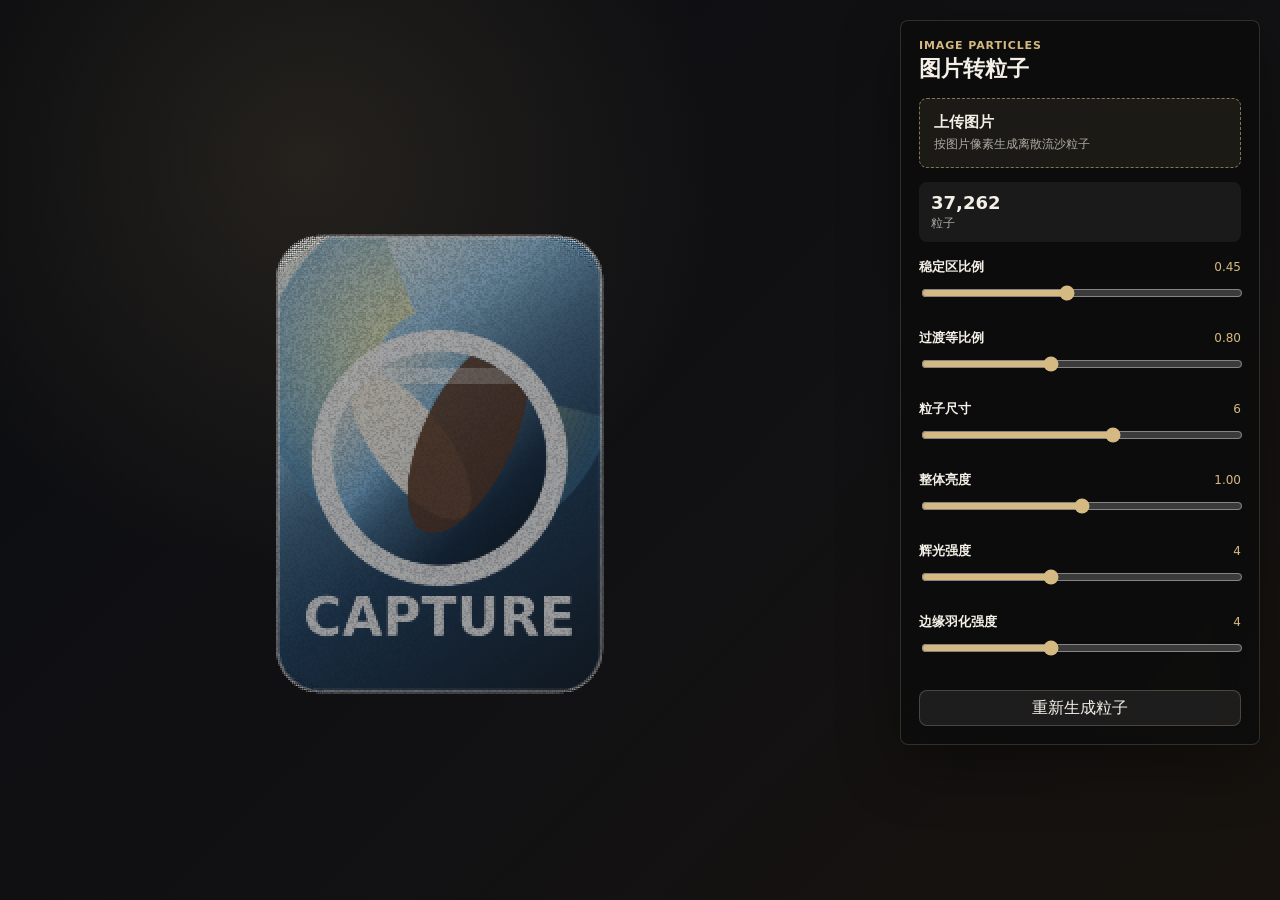
<file: index.html>
<!doctype html>
<html lang="zh-CN">
  <head>
    <meta charset="UTF-8" />
    <meta name="viewport" content="width=device-width, initial-scale=1.0" />
    <title>图片转粒子</title>
    <link rel="stylesheet" href="./styles.css" />
  </head>
  <body>
    <main class="app">
      <canvas id="particleCanvas" aria-label="图片粒子画布"></canvas>

      <section class="panel" aria-label="图片粒子控制">
        <div class="panel__head">
          <div>
            <p class="eyebrow">Image Particles</p>
            <h1>图片转粒子</h1>
          </div>
        </div>

        <label class="upload-card" for="imageInput">
          <input id="imageInput" type="file" accept="image/*" />
          <span class="upload-card__title">上传图片</span>
          <span class="upload-card__meta">按图片像素生成离散流沙粒子</span>
        </label>

        <div class="metrics" aria-live="polite">
          <span><strong id="particleCount">0</strong> 粒子</span>
        </div>

        <div class="controls">
          <label class="control">
            <span>
              <strong>稳定区比例</strong>
              <em id="stableZoneRatioValue">0.45</em>
            </span>
            <input id="stableZoneRatio" type="range" min="0" max="1" step="0.01" value="0.45" />
          </label>

          <label class="control">
            <span>
              <strong>过渡等比例</strong>
              <em id="transitionRatioValue">0.80</em>
            </span>
            <input id="transitionRatio" type="range" min="0" max="2" step="0.01" value="0.8" />
          </label>

          <label class="control">
            <span>
              <strong>粒子尺寸</strong>
              <em id="particleSizeValue">6</em>
            </span>
            <input id="particleSize" type="range" min="0" max="10" step="1" value="6" />
          </label>

          <label class="control">
            <span>
              <strong>整体亮度</strong>
              <em id="overallBrightnessValue">1.00</em>
            </span>
            <input id="overallBrightness" type="range" min="0" max="2" step="0.05" value="1" />
          </label>

          <label class="control">
            <span>
              <strong>辉光强度</strong>
              <em id="glowIntensityValue">4</em>
            </span>
            <input id="glowIntensity" type="range" min="0" max="10" step="1" value="4" />
          </label>

          <label class="control">
            <span>
              <strong>边缘羽化强度</strong>
              <em id="edgeGatherStrengthValue">4</em>
            </span>
            <input id="edgeGatherStrength" type="range" min="0" max="10" step="1" value="4" />
          </label>
        </div>

        <div class="actions">
          <button id="regenerateButton" type="button">重新生成粒子</button>
        </div>
      </section>
    </main>

    <script src="./main.js?v=particle-center-restore"></script>
  </body>
</html>
</file>
<file: styles.css>
:root {
  color-scheme: dark;
  font-family:
    Inter, ui-sans-serif, system-ui, -apple-system, BlinkMacSystemFont, "Segoe UI",
    sans-serif;
  background: #0b0c0f;
  color: #f4f0e8;
}

* {
  box-sizing: border-box;
}

body {
  margin: 0;
  min-height: 100vh;
  overflow: hidden;
  background:
    radial-gradient(circle at 24% 18%, rgba(194, 167, 112, 0.13), transparent 34%),
    linear-gradient(135deg, #0b0c0f 0%, #111114 52%, #17120d 100%);
}

button,
input {
  font: inherit;
}

.app {
  position: relative;
  min-height: 100vh;
}

#particleCanvas {
  display: block;
  width: 100vw;
  height: 100vh;
}

.panel {
  position: fixed;
  top: 20px;
  right: 20px;
  width: min(360px, calc(100vw - 40px));
  max-height: calc(100vh - 40px);
  overflow: auto;
  padding: 18px;
  border: 1px solid rgba(255, 238, 204, 0.15);
  border-radius: 8px;
  background: rgba(12, 12, 12, 0.78);
  box-shadow: 0 20px 60px rgba(0, 0, 0, 0.35);
  backdrop-filter: blur(18px);
}

.panel__head {
  margin-bottom: 16px;
}

.eyebrow {
  margin: 0 0 4px;
  color: #d5b982;
  font-size: 11px;
  font-weight: 700;
  letter-spacing: 0.08em;
  text-transform: uppercase;
}

h1 {
  margin: 0;
  font-size: 22px;
  line-height: 1.2;
}

.upload-card {
  display: grid;
  gap: 4px;
  margin-bottom: 14px;
  padding: 14px;
  border: 1px dashed rgba(213, 185, 130, 0.58);
  border-radius: 8px;
  background: rgba(213, 185, 130, 0.08);
  cursor: pointer;
}

.upload-card input {
  position: absolute;
  width: 1px;
  height: 1px;
  overflow: hidden;
  clip: rect(0 0 0 0);
}

.upload-card__title {
  font-size: 15px;
  font-weight: 700;
}

.upload-card__meta {
  color: rgba(244, 240, 232, 0.68);
  font-size: 12px;
}

.metrics {
  display: grid;
  gap: 8px;
  margin-bottom: 16px;
}

.metrics span {
  padding: 10px 12px;
  border-radius: 8px;
  background: rgba(255, 255, 255, 0.06);
  color: rgba(244, 240, 232, 0.68);
  font-size: 12px;
}

.metrics strong {
  display: block;
  margin-bottom: 2px;
  color: #f4f0e8;
  font-size: 18px;
}

.controls {
  display: grid;
  gap: 12px;
}

.control {
  display: grid;
  gap: 7px;
  margin-bottom: 14px;
}

.control span {
  display: flex;
  align-items: center;
  justify-content: space-between;
  gap: 12px;
  color: rgba(244, 240, 232, 0.74);
  font-size: 12px;
}

.control strong {
  color: #f4f0e8;
  font-size: 13px;
}

.control em {
  min-width: 42px;
  color: #d5b982;
  font-style: normal;
  text-align: right;
}

.control input[type="range"] {
  width: 100%;
  accent-color: #d5b982;
}

.actions {
  display: grid;
  margin-top: 18px;
}

.actions button {
  min-height: 36px;
  padding: 0 10px;
  border: 1px solid rgba(255, 238, 204, 0.2);
  border-radius: 8px;
  color: #f4f0e8;
  background: rgba(255, 255, 255, 0.07);
  cursor: pointer;
}

button:hover,
.upload-card:hover {
  border-color: rgba(213, 185, 130, 0.82);
}

@media (max-width: 760px) {
  body {
    overflow: auto;
  }

  .app {
    min-height: 100dvh;
  }

  #particleCanvas {
    height: 100dvh;
  }

  .panel {
    top: auto;
    right: 12px;
    bottom: 12px;
    left: 12px;
    width: auto;
    max-height: 42dvh;
    padding: 14px;
  }

  h1 {
    font-size: 19px;
  }
}
</file>
